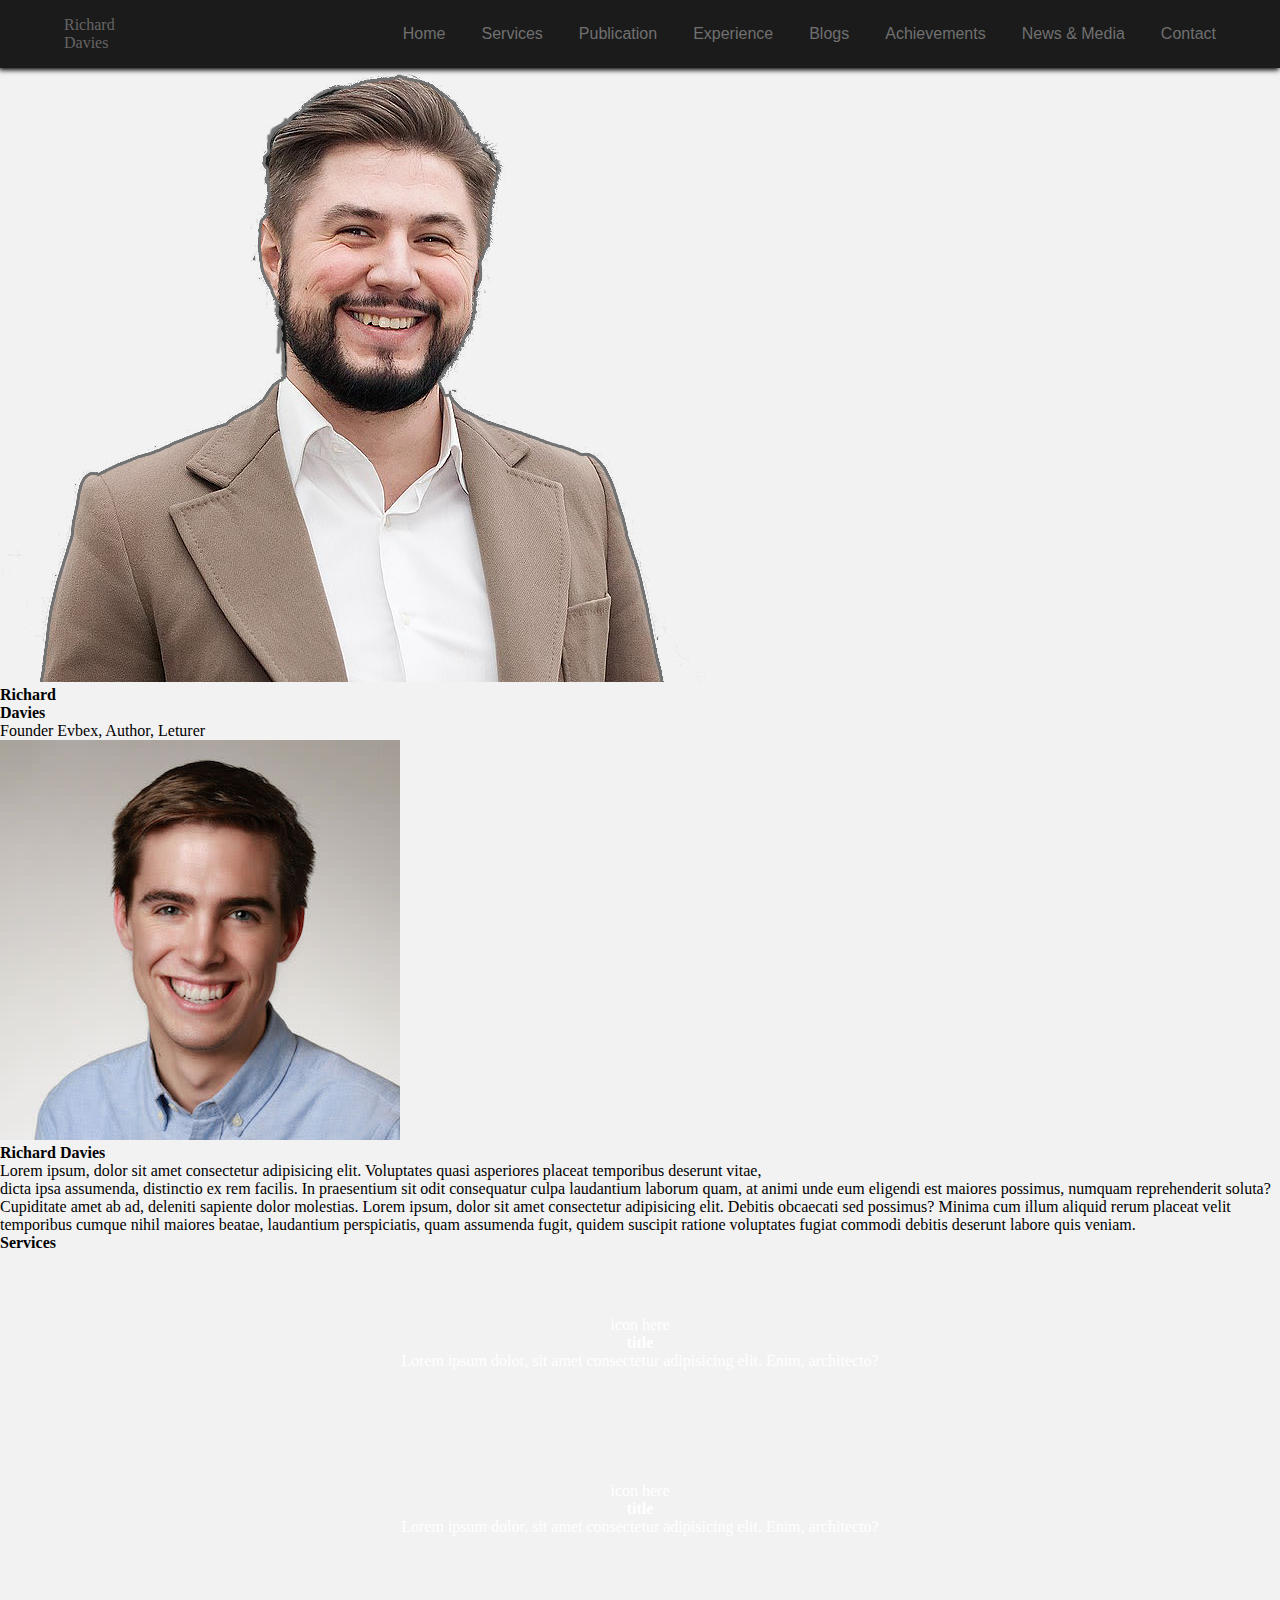
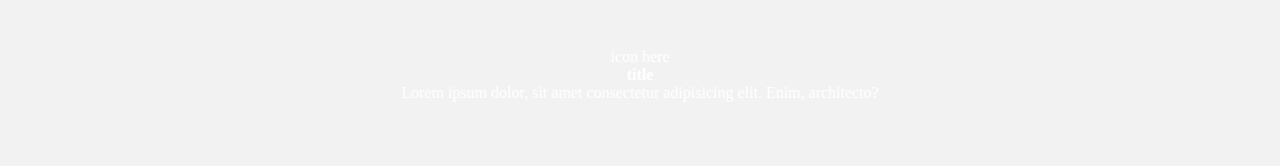
<file: Index.html>
<!DOCTYPE html>
<html lang="en">
  <head>
    <meta charset="UTF-8" />
    <meta http-equiv="X-UA-Compatible" content="IE=edge" />
    <meta name="viewport" content="width=device-width, initial-scale=1.0" />
    <title>Portfolio</title>
    <link rel="stylesheet" href="style.css" />
  </head>
  <body>
    <header class="header">
      <nav class="navbar">
        <div class="nav__logo">
          <p class="logo__text">Richard</p>
          <p class="logo__text">Davies</p>
        </div>
        <div class="nav__links">
          <a href="#" class="nav__link">Home</a>
          <a href="#" class="nav__link">Services</a>
          <a href="#" class="nav__link">Publication</a>
          <a href="#" class="nav__link">Experience</a>
          <a href="#" class="nav__link">Blogs</a>
          <a href="#" class="nav__link">Achievements</a>
          <a href="#" class="nav__link">News & Media</a>
          <a href="#" class="nav__link">Contact</a>
        </div>
      </nav>
    </header>
    <main class="container__main">
      <section id="hero">
        <div class="hero__content1-wrap">
          <div class="hero__content1">
            <div class="hero__ct1-img">
              <img src="./images/pngimg.png" alt="img" />
            </div>
            <div class="hero__ct1-text">
              <h3 class="hc-text">Richard</h3>
              <h3 class="hc-text">Davies</h3>
              <p class="hc-text-p">Founder Evbex, Author, Leturer</p>
            </div>
          </div>
        </div>
        <div class="hero__content2-wrap">
          <div class="hero__content2">
            <div class="hr__ct2-img">
              <img src="./images/img2.jpg" alt="img" />
            </div>
            <div class="hr__ct2-text">
              <h3 class="hc2-text">Richard Davies</h3>
              <p class="hc2-text-p">
                Lorem ipsum, dolor sit amet consectetur adipisicing elit.
                Voluptates quasi asperiores placeat temporibus deserunt vitae,
              </p>
              <p class="hc2-text-p">
                dicta ipsa assumenda, distinctio ex rem facilis. In praesentium
                sit odit consequatur culpa laudantium laborum quam, at animi
                unde eum eligendi est maiores possimus, numquam reprehenderit
                soluta? Cupiditate amet ab ad, deleniti sapiente dolor
                molestias. Lorem ipsum, dolor sit amet consectetur adipisicing
                elit. Debitis obcaecati sed possimus? Minima cum illum aliquid
                rerum placeat velit temporibus cumque nihil maiores beatae,
                laudantium perspiciatis, quam assumenda fugit, quidem suscipit
                ratione voluptates fugiat commodi debitis deserunt labore quis
                veniam.
              </p>
            </div>
          </div>
        </div>
      </section>
      <section id="services" class="services">
        <div class="services-wrap">
          <div class="services__title">
            <h1>Services</h1>
          </div>
          <div class="services__carousel-wrap">
            <div class="services__carousel">
              <div class="sc-card">
                <div class="sc-card-icon">icon here</div>
                <div class="sc-card-text">
                  <h1>title</h1>
                  <p>
                    Lorem ipsum dolor, sit amet consectetur adipisicing elit.
                    Enim, architecto?
                  </p>
                </div>
              </div>
              <div class="sc-card">
                <div class="sc-card-icon">icon here</div>
                <div class="sc-card-text">
                  <h1>title</h1>
                  <p>
                    Lorem ipsum dolor, sit amet consectetur adipisicing elit.
                    Enim, architecto?
                  </p>
                </div>
              </div>
              <div class="sc-card">
                <div class="sc-card-icon">icon here</div>
                <div class="sc-card-text">
                  <h1>title</h1>
                  <p>
                    Lorem ipsum dolor, sit amet consectetur adipisicing elit.
                    Enim, architecto?
                  </p>
                </div>
              </div>
            </div>
          </div>
        </div>
      </section>
    </main>
  </body>
</html>
</file>
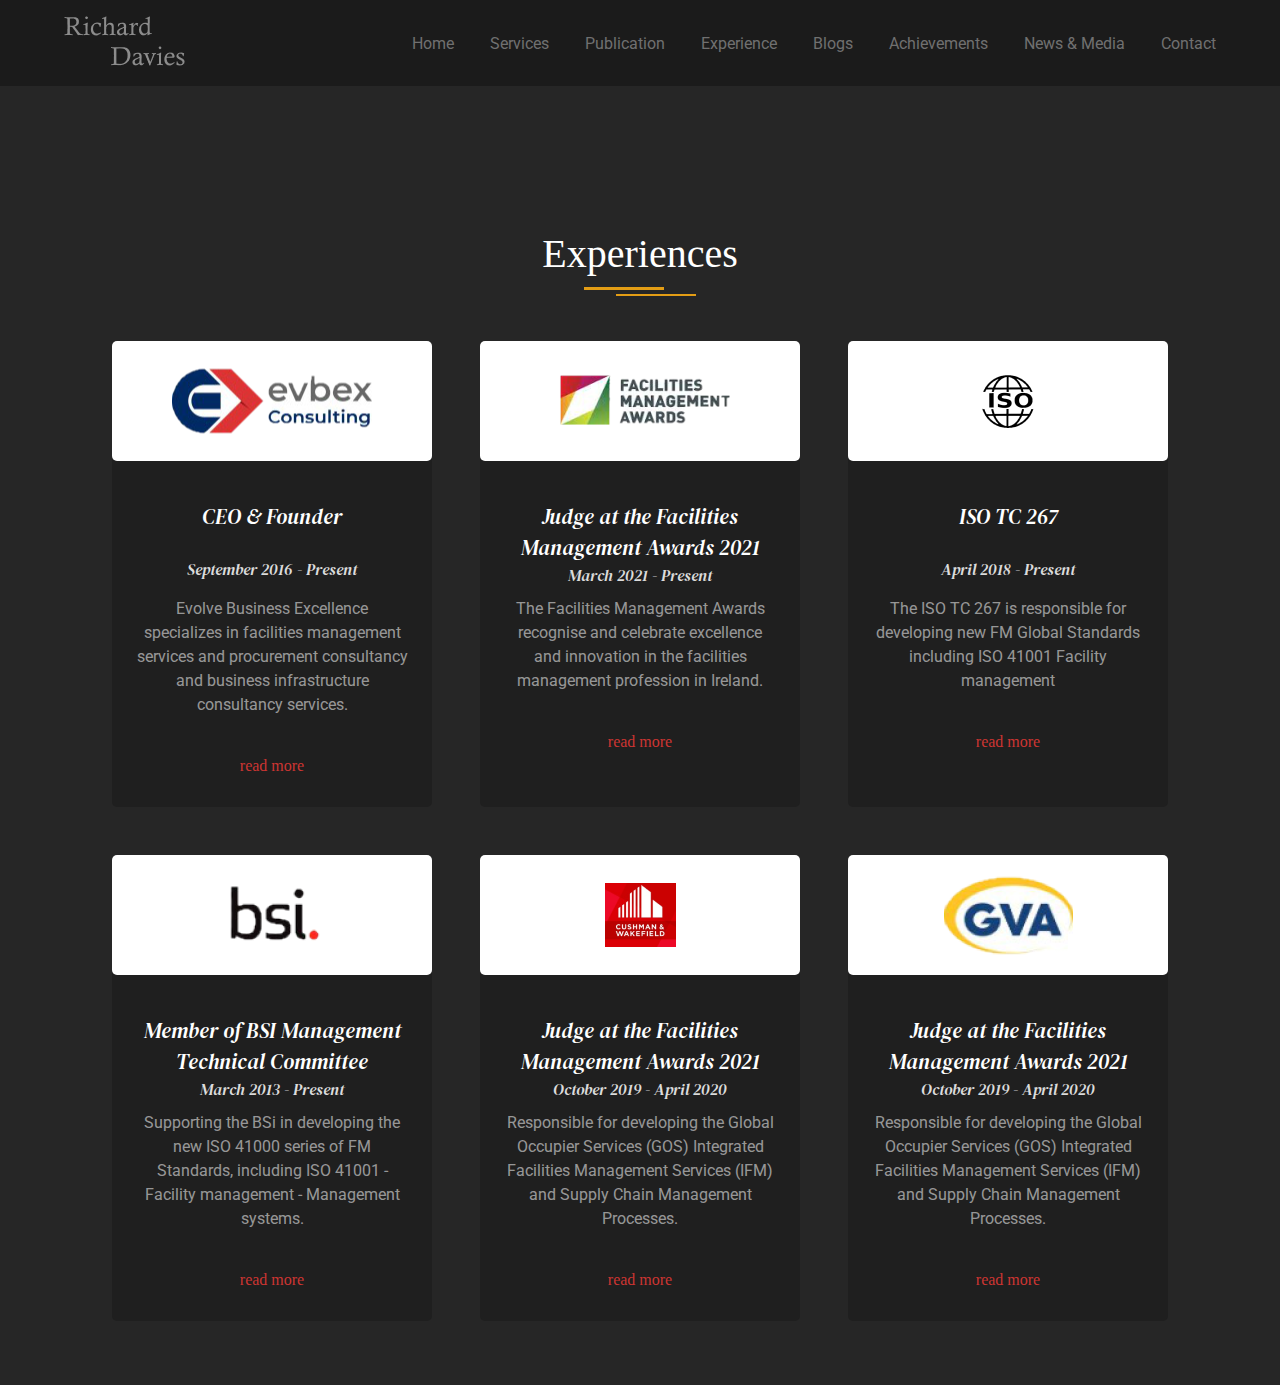
<file: pages/experience.html>
<!DOCTYPE html>
<html lang="en">
  <head>
    <meta charset="UTF-8" />
    <meta http-equiv="X-UA-Compatible" content="IE=edge" />
    <meta name="viewport" content="width=device-width, initial-scale=1.0" />
    <title>Portfolio</title>
    <link
      href="https://fonts.googleapis.com/icon?family=Material+Icons"
      rel="stylesheet"
    />

    <link rel="preconnect" href="https://fonts.googleapis.com" />
    <link rel="preconnect" href="https://fonts.gstatic.com" crossorigin />
    <link
      href="https://fonts.googleapis.com/css2?family=DM+Serif+Display:ital@0;1&family=Merriweather:ital,wght@0,300;0,400;1,400&family=Playfair+Display&family=Roboto:wght@300;400;500&family=Work+Sans&display=swap"
      rel="stylesheet"
    />
    <link rel="stylesheet" href="experience.css" />
  </head>
  <body>
    <header id="header" class="header">
      <nav class="navbar">
        <div class="nav__logo">
          <a href="/">
            <img
              src="../images/richarddavies.png"
              alt="richarddavies"
              class="logo-img"
          /></a>
        </div>
        <div class="nav__links">
          <a href="/" class="nav__link">Home</a>
          <a href="../index.html#services" class="nav__link">Services</a>
          <a href="../pages/publications.html" class="nav__link">Publication</a>
          <a href="../index.html#experience" class="nav__link">Experience</a>
          <a href="../index.html#blogs" class="nav__link">Blogs</a>
          <a href="../index.html#achievements" class="nav__link"
            >Achievements</a
          >
          <a href="../index.html#news" class="nav__link">News & Media</a>
          <a href="../index.html#contact" class="nav__link">Contact</a>
        </div>
        <div class="burger-wrap">
          <div class="line"></div>
          <div class="line"></div>
          <div class="line"></div>
        </div>
      </nav>
    </header>
    <main class="main">
      <div class="experience-content">
        <div class="experience-title-wrap section-title">
          <h3>Experiences</h3>
        </div>
        <div class="ec-card-wrap">
          <div class="exp-card">
            <div class="ec-img-wrap">
              <img
                src="../images/evbex-logo.png"
                alt="evbex-logo"
                class="ec-img"
              />
            </div>
            <div class="ec-text-wrap">
              <div class="ec-date-title">
                <h3 class="ec-title">CEO & Founder</h3>
                <p class="ec-date">September 2016 - Present</p>
              </div>
              <p class="ec-text">
                Evolve Business Excellence specializes in facilities management
                services and procurement consultancy and business infrastructure
                consultancy services.
              </p>
            </div>
            <a href="#" class="ec-readmore">read more</a>
          </div>
          <div class="exp-card">
            <div class="ec-img-wrap">
              <img
                src="../images/facilities-logo.png"
                alt="evbex-logo"
                class="ec-img"
              />
            </div>
            <div class="ec-text-wrap">
              <div class="ec-date-title">
                <h3 class="ec-title">
                  Judge at the Facilities Management Awards 2021
                </h3>
                <p class="ec-date">March 2021 - Present</p>
              </div>
              <p class="ec-text">
                The Facilities Management Awards recognise and celebrate
                excellence and innovation in the facilities management
                profession in Ireland.
              </p>
            </div>
            <a href="#" class="ec-readmore">read more</a>
          </div>
          <div class="exp-card">
            <div class="ec-img-wrap">
              <img
                src="../images/iso-logo.png"
                alt="evbex-logo"
                class="ec-img"
              />
            </div>
            <div class="ec-text-wrap">
              <div class="ec-date-title">
                <h3 class="ec-title">ISO TC 267</h3>
                <p class="ec-date">April 2018 - Present</p>
              </div>
              <p class="ec-text">
                The ISO TC 267 is responsible for developing new FM Global
                Standards including ISO 41001 Facility management
              </p>
            </div>
            <a href="#" class="ec-readmore">read more</a>
          </div>
          <div class="exp-card">
            <div class="ec-img-wrap">
              <img
                src="../images/abc-logo2.png"
                alt="evbex-logo"
                class="ec-img"
              />
            </div>
            <div class="ec-text-wrap">
              <div class="ec-date-title">
                <h3 class="ec-title">
                  Member of BSI Management Technical Committee
                </h3>
                <p class="ec-date">March 2013 - Present</p>
              </div>
              <p class="ec-text">
                Supporting the BSi in developing the new ISO 41000 series of FM
                Standards, including ISO 41001 - Facility management -
                Management systems.
              </p>
            </div>
            <a href="#" class="ec-readmore">read more</a>
          </div>
          <div class="exp-card">
            <div class="ec-img-wrap">
              <img
                src="../images/cushman-logo.png"
                alt="evbex-logo"
                class="ec-img"
              />
            </div>
            <div class="ec-text-wrap">
              <div class="ec-date-title">
                <h3 class="ec-title">
                  Judge at the Facilities Management Awards 2021
                </h3>
                <p class="ec-date">October 2019 - April 2020</p>
              </div>
              <p class="ec-text">
                Responsible for developing the Global Occupier Services (GOS)
                Integrated Facilities Management Services (IFM) and Supply Chain
                Management Processes.
              </p>
            </div>
            <a href="#" class="ec-readmore">read more</a>
          </div>
          <div class="exp-card">
            <div class="ec-img-wrap">
              <img
                src="../images/gva-logo.png"
                alt="evbex-logo"
                class="ec-img"
              />
            </div>
            <div class="ec-text-wrap">
              <div class="ec-date-title">
                <h3 class="ec-title">
                  Judge at the Facilities Management Awards 2021
                </h3>
                <p class="ec-date">October 2019 - April 2020</p>
              </div>
              <p class="ec-text">
                Responsible for developing the Global Occupier Services (GOS)
                Integrated Facilities Management Services (IFM) and Supply Chain
                Management Processes.
              </p>
            </div>
            <a href="#" class="ec-readmore">read more</a>
          </div>
        </div>
      </div>
    </main>

    <footer class="footer">
      <div class="footer-content">
        <div>
          <div class="footer-social">
            <img src="../images/linkedin-logo.png" alt="logo" class="fc-icon" />
            <img
              src="../images/instagram-logo.png"
              alt="logo"
              class="fc-icon"
            />
            <img src="../images/twitter-logo.png" alt="logo" class="fc-icon" />
            <img src="../images/youtube-logo.png" alt="logo" class="fc-icon" />
          </div>
          <p class="fc-text">© Copyrights Folio. All rights reserved.</p>
        </div>
        <a href="#header"
          ><span class="material-icons-outlined"> arrow_upward </span></a
        >
      </div>
    </footer>
    <script
      src="https://code.jquery.com/jquery-3.6.0.min.js"
      integrity="sha256-/xUj+3OJU5yExlq6GSYGSHk7tPXikynS7ogEvDej/m4="
      crossorigin="anonymous"
    ></script>
    <script>
      $(document).ready(function () {
        $(".burger-wrap").click(function (e) {
          $(this).toggleClass("active");
          $(".nav__links").toggleClass("active");

          e.preventDefault();
        });
      });
    </script>
  </body>
</html>
</file>
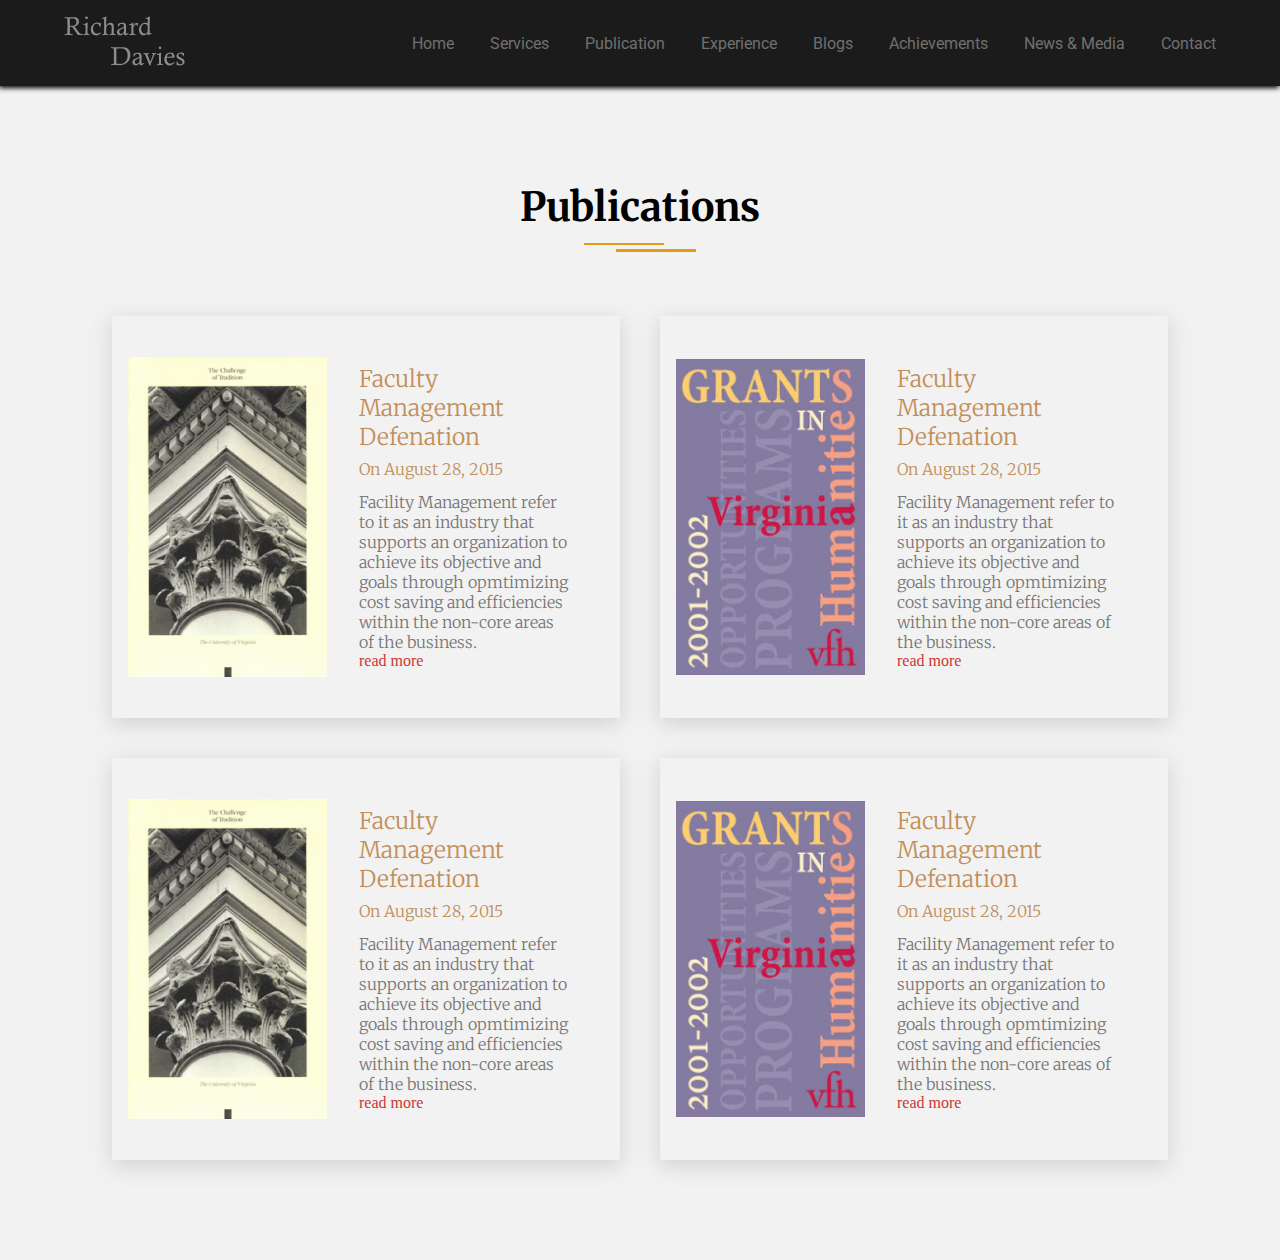
<file: pages/publications.html>
<!DOCTYPE html>
<html lang="en">
  <head>
    <meta charset="UTF-8" />
    <meta http-equiv="X-UA-Compatible" content="IE=edge" />
    <meta name="viewport" content="width=device-width, initial-scale=1.0" />
    <title>Portfolio</title>
    <link
      href="https://fonts.googleapis.com/icon?family=Material+Icons"
      rel="stylesheet"
    />
    <link rel="preconnect" href="https://fonts.googleapis.com" />
    <link rel="preconnect" href="https://fonts.gstatic.com" crossorigin />
    <link
      href="https://fonts.googleapis.com/css2?family=Merriweather:ital,wght@0,300;0,400;1,400&family=Playfair+Display&family=Roboto:wght@300;400;500&family=Work+Sans&display=swap"
      rel="stylesheet"
    />
    <link rel="stylesheet" href="publication.css" />
  </head>
  <body>
    <header id="header" class="header">
      <nav class="navbar">
        <div class="nav__logo">
          <a href="/">
            <img
              src="../images/richarddavies.png"
              alt="richarddavies"
              class="logo-img"
          /></a>
        </div>
        <div class="nav__links">
          <a href="/" class="nav__link">Home</a>
          <a href="../index.html#services" class="nav__link">Services</a>
          <a href="../pages/publications.html" class="nav__link">Publication</a>
          <a href="../index.html#experience" class="nav__link">Experience</a>
          <a href="../index.html#blogs" class="nav__link">Blogs</a>
          <a href="../index.html#achievements" class="nav__link"
            >Achievements</a
          >
          <a href="../index.html#news" class="nav__link">News & Media</a>
          <a href="../index.html#contact" class="nav__link">Contact</a>
        </div>
        <div class="burger-wrap">
          <div class="line"></div>
          <div class="line"></div>
          <div class="line"></div>
        </div>
      </nav>
    </header>
    <main class="main">
      <div class="Publications-content">
        <div class="pb-title section-title">
          <h3>Publications</h3>
        </div>
        <div class="pb-cards-wrap">
          <div class="pb-card">
            <img class="papers-card-img" src="../images/pbimg1.png" alt="IMg" />
            <div class="papers-card-text">
              <h3 class="pc-title">Faculty Management Defenation</h3>
              <p class="pc-date">On August 28, 2015</p>
              <p class="pc-text">
                Facility Management refer to it as an industry that supports an
                organization to achieve its objective and goals through
                opmtimizing cost saving and efficiencies within the non-core
                areas of the business.
              </p>
              <a class="pc-link" href="#">read more</a>
            </div>
          </div>
          <div class="pb-card">
            <img class="papers-card-img" src="../images/pbimg2.png" alt="IMg" />
            <div class="papers-card-text">
              <h3 class="pc-title">Faculty Management Defenation</h3>
              <p class="pc-date">On August 28, 2015</p>
              <p class="pc-text">
                Facility Management refer to it as an industry that supports an
                organization to achieve its objective and goals through
                opmtimizing cost saving and efficiencies within the non-core
                areas of the business.
              </p>
              <a class="pc-link" href="#">read more</a>
            </div>
          </div>
          <div class="pb-card">
            <img class="papers-card-img" src="../images/pbimg1.png" alt="IMg" />
            <div class="papers-card-text">
              <h3 class="pc-title">Faculty Management Defenation</h3>
              <p class="pc-date">On August 28, 2015</p>
              <p class="pc-text">
                Facility Management refer to it as an industry that supports an
                organization to achieve its objective and goals through
                opmtimizing cost saving and efficiencies within the non-core
                areas of the business.
              </p>
              <a class="pc-link" href="#">read more</a>
            </div>
          </div>
          <div class="pb-card">
            <img class="papers-card-img" src="../images/pbimg2.png" alt="IMg" />
            <div class="papers-card-text">
              <h3 class="pc-title">Faculty Management Defenation</h3>
              <p class="pc-date">On August 28, 2015</p>
              <p class="pc-text">
                Facility Management refer to it as an industry that supports an
                organization to achieve its objective and goals through
                opmtimizing cost saving and efficiencies within the non-core
                areas of the business.
              </p>
              <a class="pc-link" href="#">read more</a>
            </div>
          </div>
        </div>
      </div>
    </main>

    <footer class="footer">
      <div class="footer-content">
        <div>
          <div class="footer-social">
            <img src="../images/linkedin-logo.png" alt="logo" class="fc-icon" />
            <img
              src="../images/instagram-logo.png"
              alt="logo"
              class="fc-icon"
            />
            <img src="../images/twitter-logo.png" alt="logo" class="fc-icon" />
            <img src="../images/youtube-logo.png" alt="logo" class="fc-icon" />
          </div>
          <p class="fc-text">© Copyrights Folio. All rights reserved.</p>
        </div>
        <a href="#header"
          ><span class="material-icons-outlined"> arrow_upward </span></a
        >
      </div>
    </footer>
    <script
      src="https://code.jquery.com/jquery-3.6.0.min.js"
      integrity="sha256-/xUj+3OJU5yExlq6GSYGSHk7tPXikynS7ogEvDej/m4="
      crossorigin="anonymous"
    ></script>
    <script>
      $(document).ready(function () {
        $(".burger-wrap").click(function (e) {
          $(this).toggleClass("active");
          $(".nav__links").toggleClass("active");

          e.preventDefault();
        });
      });
    </script>
  </body>
</html>
</file>
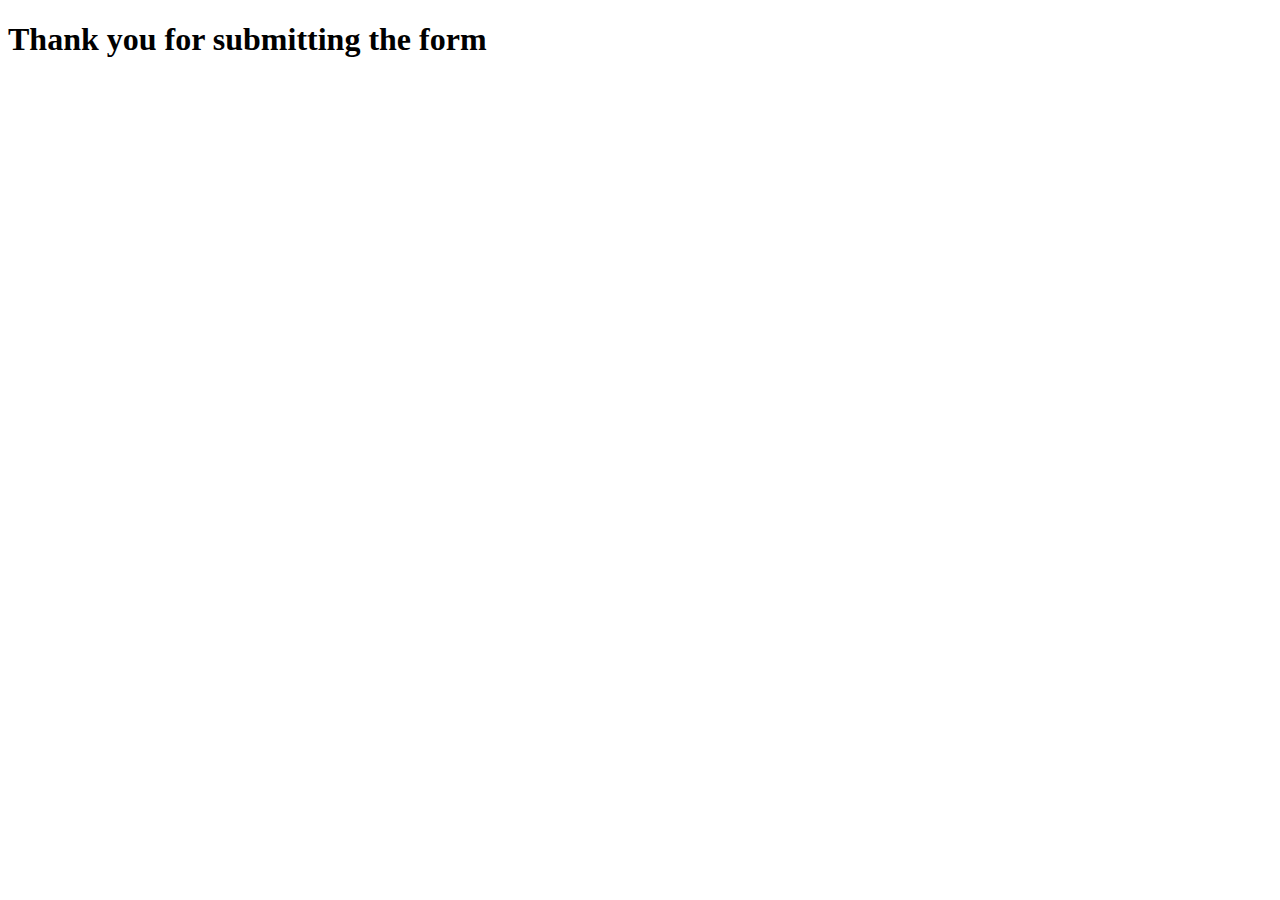
<file: pages/thnks.html>
<!DOCTYPE html>
<html lang="en">
  <head>
    <meta charset="UTF-8" />
    <meta http-equiv="X-UA-Compatible" content="IE=edge" />
    <meta name="viewport" content="width=device-width, initial-scale=1.0" />
    <title>Thanks</title>
  </head>
  <body>
    <h1>Thank you for submitting the form</h1>
  </body>
</html>
</file>
<file: style.css>
/* ------Global Styles */
* {
  margin: 0;
  padding: 0;
  font-size: 16px;

  /* box-sizing: border-box; */
}
body {
  background-color: #f3f2f2;
}
html {
  scroll-behavior: smooth;
}

/* ------styles for header */

.header {
  width: 100%;
  display: flex;
  justify-content: center;
  box-shadow: -1px 2px 5px rgb(0, 0, 0);
  background-color: rgb(27, 27, 27);
}
.navbar {
  max-width: 90em;
  padding-top: 1em;
  padding-bottom: 1em;
  width: 90%;
  display: flex;
  justify-content: space-between;
  align-items: center;
  color: rgb(102, 100, 100);
}
.nav__logo {
  cursor: pointer;
}
.nav__link {
  text-decoration: none;
  color: rgb(112, 112, 112);
  font-family: "Roboto", sans-serif;
}
.burger-wrap {
  display: none;
}
.nav__link:not(:last-child) {
  margin-right: 2em;
}
.nav__link:hover {
  color: rgb(223, 224, 224);
}
@media (max-width: 65em) {
  .nav__link:not(:last-child) {
    margin-right: 0;
  }
  .nav__link {
    margin: 0;
  }
  .nav__links.active {
    width: 100%;
    z-index: 4;
    top: 8.5%;
    padding-top: 1em;
    display: flex;
    flex-direction: column;
    align-items: center;
    right: 0;
    position: absolute;
    padding-bottom: 2em;
    gap: 1em;
    margin: 0;
    background-color: #1b1b1b;
  }
  .nav__links {
    display: none;
  }

  .burger-wrap {
    display: grid;
    place-items: center;
    place-items: center;
    padding: 5px;
    cursor: pointer;
    /* background-color: #e39d15; */
  }
  .line {
    display: block;
    height: 3px;
    width: 30px;
    background-color: #b8b8b8;
  }
  .line:not(:first-child) {
    margin-top: 5px;
  }
}

/* -----Hero Section------ */

.hero-wrap {
  background: rgba(0, 0, 0, 0.85);
  width: 100%;
  width: 100%;
}
.hero {
  min-height: 50em;
  width: 100%;
  height: 100%;
  display: flex;
  justify-content: center;
  background: rgba(23, 23, 23, 0.1);
}
.hero-content {
  margin-top: 6em;
  max-width: 90em;

  width: 90%;
  display: flex;
  flex-direction: column;
  align-items: center;
  justify-content: center;
  color: #ffffff;
  padding-bottom: 4em;
}

.hero-img {
  width: 100%;
  opacity: 0.6;
  max-width: 28.6875em;
}
.hero-text-wrap {
  width: fit-content;
  margin-top: 2em;
  /* background-color: rgba(240, 248, 255, 0.226); */
}
.hr-text-h1 {
  font-size: 3em;
  font-weight: normal;
}
.hr-text-h1:nth-child(2) {
  margin-left: 1.5em;
}
.hr-text-p {
  font-size: 1.1em;
  margin-left: 4.2em;
  color: #e39d15;
}
@media screen and (min-width: 1024px) {
  .hero-content {
    flex-direction: row-reverse;
    justify-content: space-around;
    min-height: 53em;
  }
  .hero-img-wrap {
    width: 100;
  }
  .hero-img {
    width: 100%;
    max-width: 35em;
  }

  .hr-text-h1 {
    font-size: 4.625em;
  }
  .hr-text-p {
    margin-left: 6.5em;
  }
}

/* ------ About Section ------ */

.about-wrap {
  width: 100%;
  height: 100%;
}
.about {
  width: 100%;
  height: 100%;
  display: flex;
  justify-content: center;
}
.about-content {
  width: 90%;
  max-width: 80em;
  display: flex;
  flex-direction: column;
  align-items: center;
  margin-top: 8em;
}
.about-img-wrap {
  position: relative;
  width: 100%;
  display: flex;
  flex-direction: column;
  align-items: center;
}
.about-img {
  width: 75%;
  max-width: 22.1875em;
  min-width: 20em;
}
.about-img-wrap::after {
  content: "";
  position: absolute;
  top: 12%;
  max-width: 22.1875em;
  margin-right: 5em;
  display: block;
  width: 70%;
  z-index: -1;
  height: 90%;
  border: 1.5em solid #e39d15;
}
.about-text {
  width: 100%;
  margin-top: 6em;
  max-width: 40.9375em;
  display: flex;
  flex-direction: column;
  align-items: center;
}
.ab-title {
  font-size: 2.5em;
  font-weight: bold;
}
.ab-text {
  margin-top: 1em;
  font-size: 1.1875em;
  line-height: 30px;

  font-family: "Roboto", sans-serif;
}
@media screen and (min-width: 1000px) {
  .about-content {
    flex-direction: row;
    align-items: flex-start;
  }
  .about-text {
    margin-top: 0;
    max-width: 40.9375em;
  }

  .ab-text {
    margin-top: 1em;
    font-size: 1.2em;
    line-height: 1.5;
  }
}

/* ------Services Section ------ */

.services-wrap {
  width: 100%;
  height: 100%;
  color: black;
}
.services {
  width: 100%;
  height: 100%;
  display: flex;
  justify-content: center;
}
.services-content {
  max-width: 90em;
  width: 90%;
  display: flex;
  flex-direction: column;
  align-items: center;
  margin-top: 10em;
}
.services-title-wrap {
}
.services-title {
  font-size: 2.5em;
  font-weight: bold;
  margin-top: 2em;
}
.services-carousel-wrap {
  width: 100%;
  max-width: 80em;
  margin-top: 5em;
  overflow: hidden;
}

.sc-card {
  color: white;
  padding: 3em;
  margin: 1em;
  display: flex;
  flex-direction: column;
  align-items: center;
  text-align: center;
}
.card-img-wrap {
  width: 100%;
  height: 5em;
  display: flex;
  justify-content: center;
}
.card-img {
  width: 4em;
}
.card-title {
  margin-top: 1.2em;
  font-size: 1.25em;
  height: 2.5em;
  font-family: "Roboto", sans-serif;
}
.card-text {
  height: 10em;
  /* max-width: 50ch; */
  font-size: 1.1em;
  line-height: 1.8;
  color: rgba(255, 255, 255, 0.75);

  font-family: "Roboto", sans-serif;
}
@media screen and (min-width: 699px) {
  .card-text {
    height: 10em;
    font-size: 1em;
    line-height: 1.8;
  }
}
@media (max-width: 1000px) {
  .services-content {
    margin-top: 0;
  }
}
/* -----Services Carousel-controls----- */
.sc-card.slick-slide {
  background-color: rgba(0, 0, 0, 0.842);
}
.slick-dots {
  display: flex;
  justify-content: center;
  list-style-type: none;
}
.slick-dots li button {
  display: none;
}
.slick-dots li {
  width: 6px;
  height: 6px;
  border-radius: 50%;
  border: 1px solid black;
}
.slick-dots li:hover {
  background-color: black;
  cursor: pointer;
}
.slick-dots li:not(:first-child) {
  margin-left: 1em;
}

li.slick-active {
  width: 6px;
  height: 6px;
  border-radius: 50%;
  background-color: black;
}

/* ----- Papers & Publications Section ------ */

.papers-wrap {
  width: 100%;
}
.papers {
  width: 100%;
  display: flex;
  justify-content: center;
}
.papers-content {
  max-width: 90em;
  width: 90%;
  display: flex;
  flex-direction: column;
  align-items: center;
  padding-bottom: 5em;
}
.papers-title-wrap {
}
.papers-title {
  font-size: 2.5em;
  text-align: center;
  font-weight: bold;
  margin-top: 2em;
}

.papers-card-wrap {
  margin-top: 7em;
  width: 80%;
  max-width: 26.375;
  display: flex;
  flex-direction: column;
  align-items: center;
  justify-content: center;
  position: relative;
}
.pc-wrap2 {
  width: 100%;
  display: flex;
  justify-content: center;
}
.pc-wrap3 {
  display: flex;
  justify-content: center;
}
.papers-card {
  width: 100%;
  max-width: 20em;
  display: flex;
  flex-direction: column;
  align-items: center;
}
.papers-card-img {
  width: 100%;
  max-width: 16.625;
}
.papers-card-text {
  margin-top: 1em;
}
.pc-title {
  color: rgba(227, 157, 21, 1);
  font-weight: 300;
  font-size: 1.143em;
  text-align: center;
}
.pc-date {
  color: rgba(227, 157, 21, 1);

  font-weight: 300;
  margin-top: 0.3em;
}
.pc-text {
  margin-top: 0.5em;
  font-size: 1em;
  line-height: 21px;
}
.pc-prev {
  background-color: transparent;
  color: #e39d15;
  padding: 0.2em 0.6em 0.2em 0.6em;
  font-size: 1.5em;
  /* position: absolute; */
  bottom: -15%;
  /* left: 45%; */
  display: block;
  border: 1px solid #e39d15;
  cursor: pointer;
}
.pc-next {
  cursor: pointer;
  padding: 0.2em 0.6em 0.2em 0.6em;
  font-size: 1.5em;
  display: flex;
  justify-content: center;
  background-color: transparent;
  color: #e39d15;
  /* position: absolute; */
  bottom: -15%;
  /* right: 45%; */
  border: 1px solid #e39d15;
}
.pc-nav {
  width: 10em;
  display: flex;
  margin-top: 3em;
  justify-content: space-around;
}
@media screen and (min-width: 700px) {
  .pc-wrap3 {
    display: flex;
    align-items: center;
    justify-content: center;
  }
  .papers-card {
    flex-direction: row;
    max-width: 34.375em;
  }
  .papers-card-img {
    width: 100%;
    max-width: 16.625;
  }
  .papers-card-wrap {
    max-width: 90em;
  }
  .pc-title {
    text-align: left;
  }
  .papers-card-text {
    width: 60%;
    padding: 2em;
    text-align: left;
    line-height: 1.2;
    color: rgba(119, 119, 119, 1);
  }
  .pc-text {
    max-width: 16.625em;
  }
}

/* ------ Experience Section ------ */

.experience-wrap {
  width: 100%;
  min-height: 40em;
  background-color: rgba(0, 0, 0, 0.85);
  display: flex;
  flex-direction: column;
  align-items: center;
  color: #ffffff;
  padding-bottom: 4em;
}
.experience {
  width: 90%;
  max-width: 90em;
}
.experience-content {
  display: flex;
  flex-direction: column;
  align-items: center;
}
.experience-title-wrap {
  position: relative;
  display: flex;
  flex-direction: column;
  align-items: center;
}
.experience-title-wrap::before {
  content: "";
  display: block;
  position: absolute;
  bottom: -10%;
  margin-right: 2em;
  width: 5em;
  height: 0.15em;
  background-color: #e39d15;
}
.experience-title-wrap::after {
  content: "";
  display: block;
  position: absolute;
  margin-right: -2em;

  bottom: -15%;
  width: 5em;
  height: 0.15em;
  background-color: #e39d15;
}
.experience-title {
  font-size: 3em;
  color: #ffffff;
  font-weight: normal;
  margin-top: 1.5em;
}
.ec-img-wrap {
  background-color: white;
  width: 20em;
  height: 6em;
  display: grid;
  place-items: center;
  border-radius: 0.5em;
}
.experience-cards {
  margin-top: 10em;
  display: flex;
  flex-wrap: wrap;
  justify-content: center;
}
.exp-card {
  width: 20em;
  background-color: #1f1f1f;
  border-radius: 0.5em;
  display: flex;
  flex-direction: column;
  align-items: center;
  padding-bottom: 2em;
  margin: 1em;
  text-align: center;
}
.ec-text-wrap {
  margin-top: 1em;
  color: rgba(255, 255, 255, 0.85);
}
.ec-title {
  font-weight: normal;
  font-style: italic;
  font-size: 1.3em;
}
.ec-text {
  margin-top: 1em;
  font-size: 1.1em;
}

/* ------ Blogs Section ------   */
.blogs-wrap {
  width: 100%;
  min-height: 55em;
  display: flex;
  flex-direction: column;
  align-items: center;
}
.blogs {
  width: 90%;
  max-width: 90em;
}
.blog-content {
  display: flex;
  flex-direction: column;
  align-items: center;
}
.bg-content-title {
  margin-top: 2.5em;
  font-size: 3em;
  font-weight: bold;
}
.section-title {
  position: relative;
  display: flex;
  flex-direction: column;
  align-items: center;
}
.section-title::before {
  content: "";
  display: block;
  position: absolute;
  bottom: -10%;
  margin-right: 2em;
  width: 5em;
  height: 0.15em;
  background-color: #e39d15;
}
.section-title::after {
  content: "";
  display: block;
  position: absolute;
  margin-right: -2em;

  bottom: -15%;
  width: 5em;
  height: 0.15em;
  background-color: #e39d15;
}
.blg-grid {
  margin-top: 6em;
  width: 100%;
  max-width: 80em;
}

.blg-item {
  width: 100%;
  max-width: 22em;
  min-height: 30em;
  background-color: white;
  margin-bottom: 30px;
}
.blg-img {
  width: 100%;
}
.blg-text-wrap {
  padding: 2em 1.7em 2.5em;
}
.blg-title {
  font-size: 1.3em;
  font-family: "Playfair Display", serif;
  color: rgba(23, 23, 23, 1);
  font-weight: normal;
}
.blg-date {
  margin-top: 1em;
  font-family: "Work Sans", sans-serif;
}
.blg-p {
  font-size: 1.05em;
  margin-top: 1em;
  line-height: 1.5;
  font-family: "Work Sans", sans-serif;
  color: rgba(95, 95, 95, 1);
}

.blg-view-more {
  margin-top: 2em;
  text-decoration: none;
  color: #e39d15;
  border: 1px solid #e39d15;
  padding: 0.5em 1em;
  border-radius: 5px;
  font-family: "Merriweather", serif;
  font-style: italic;
}

/* ------ Testimonial Section----- */

.testimonial-wrap {
  width: 100%;
  margin-top: 4em;
  display: flex;
  justify-content: center;
}
.testimonial {
  width: 100%;
  max-width: 120em;
  height: 100%;
  background-color: black;
  display: flex;
  justify-content: center;
  color: white;
}
.testimonial-content {
  width: 100%;
  padding-top: 3em;
  padding-bottom: 4em;
  /* height: 30em; */

  max-width: 120em;
  background-image: url("./images/tml-slider-img.png");
  background-size: cover;
  display: flex;
  flex-direction: column;
  align-items: center;
  position: relative;
}
.testimonial-content::after {
  content: "";
  display: block;
  position: absolute;
  width: 100%;
  height: 100%;
  background-color: rgba(0, 0, 0, 0.85);
  z-index: 1;
  top: 0;
}
.tsml-title {
  font-size: 3em;
  font-weight: normal;
  z-index: 2;
  text-align: center;
  margin-top: 1em;
}
.testimonial-slider {
  width: 70%;
  margin-top: 3.5em;
  max-width: 66em;
  text-align: center;
  z-index: 2;
}
.tsml-sli-text {
  font-size: 1.1em;
  line-height: 1.7;
}

.tsml-sli-name {
  font-weight: normal;
  color: #e39d15;
  font-size: 2em;
  margin-top: 2.5em;
}
.tsml-next {
  cursor: pointer;
  z-index: 2;
  position: absolute;
  left: 5%;
  top: 50%;
  color: #e39d15;
  border: none;
  background-color: transparent;
  font-size: 1.5em;
}
.tsml-prev {
  cursor: pointer;
  z-index: 2;
  position: absolute;
  right: 5%;
  top: 50%;
  border: none;
  background-color: transparent;
  color: #e39d15;
  font-size: 1.5em;
}

/* ------ Styles for Achievement Section ------ */
.achievements-wrap {
  width: 100%;
  display: flex;
  justify-content: center;
}
.achievements {
  max-width: 120em;
  width: 100%;
}
.achievements {
  width: 100%;
  display: flex;
  flex-direction: column;
  align-items: center;
}
.ac-block {
  display: flex;
  background-color: black;
  color: #ffffff;
  padding: 0.7em;
  border-radius: 100px 0 0 100px;
  width: 70%;
  float: right;
  align-items: center;
}
.ac-block:nth-child(odd) {
  margin-top: 2em;
  float: right;
  text-align: center;
  margin-bottom: 2em;
}
.ac-block:nth-child(even) {
  float: left;
  margin-top: 2em;
  margin-bottom: 2em;
  flex-direction: row-reverse;
  border-radius: 0 100px 100px 0;
  text-align: center;
}
.ac-block-circle {
  background-color: #ffffff;
  border-radius: 50%;
  height: 8em;
  padding: 0.5em;
  display: grid;
  place-items: center;
}
.abc-logo {
  width: 125px;
  height: 100px;
}
.ac-block-text {
  padding: 1em 2em;
  max-width: 45em;
}
.abc-title {
  font-size: 1.5em;
  font-family: "DM Serif Display", serif;
  color: #fffffff3;
}
.abc-text {
  margin-top: 1em;
  line-height: 1.5;
  font-weight: 300;
  font-family: "Merriweather", serif;
  color: #ffffffa9;
}
@media (max-width: 960px) {
  .ac-block {
    width: 90%;
  }
}
.achievements-title {
  margin-top: 3em;
  font-size: 2.5em;
  text-align: center;
  font-weight: bold;
}
.achievements-content {
  margin-top: 6em;
  box-sizing: border-box;
}
@media (max-width: 600px) {
  .achievements-content {
    margin-top: 3em;
    width: 90%;
  }
  .ac-block:nth-child(odd) {
    border-radius: 0 0 0 0;
    width: 100%;
    padding: 2em 2em;
    display: flex;
    flex-direction: column;
    align-items: center;
    float: none;
    box-sizing: border-box;
  }
  .ac-block:nth-child(even) {
    border-radius: 0 0 0 0;
    padding: 2em 2em;
    flex-direction: column;
    align-items: center;
    width: 100%;
    float: none;
    box-sizing: border-box;
  }
}

.newsmedia-wrap {
  width: 100%;
  margin-top: 5em;
}
.newsmedia {
  width: 100%;
  background-color: black;
  color: white;
  display: flex;
  flex-direction: column;
  align-items: center;
  padding-top: 4em;
  padding-bottom: 4em;
}
.newsmedia-content {
  width: 90%;
  display: flex;
  flex-wrap: wrap;
  justify-content: center;
  margin-top: 6em;
}
.nwsmd-title-wrap {
  width: 100%;
  display: flex;
  flex-direction: column;
  align-items: center;
}
.nwsmd-title {
  font-size: 2.5em;
  font-weight: bold;
  font-family: "Merriweather" serif;
}
.nwsmd-text {
  text-align: center;
  margin-top: 1em;
  line-height: 1.5;
  font-family: "Roboto", sans-serif;
}
.news-card {
  width: 20em;
  display: flex;
  flex-direction: column;
  align-items: center;
  background-color: #1f1f1f;
  margin: 0 1em 2em 1em;
  padding-bottom: 1em;
}
.nc-img {
  width: 100%;
}
.nc-text-wrap {
  padding: 1.5em;
}
.nc-title {
  font-size: 2.5em;
  font-weight: normal;
  font-family: "Roboto", sans-serif;
}
.nc-date {
  margin-top: 1em;
  font-family: "Roboto", sans-serif;
}
.nc-text {
  margin-top: 1em;
  line-height: 1.5;
  font-family: "Roboto", sans-serif;
  color: rgb(129, 129, 129);
}
.nc-link {
  margin-top: 1;

  text-decoration: none;
  color: rgba(205, 53, 50, 1);
}

/* ------ Contact Form Section------ */

.contact-wrap {
  width: 100%;
  display: flex;
  justify-content: center;
}
.contact {
  width: 90%;
  max-width: 90em;
  display: flex;
  justify-content: center;
}
.contact-content {
  margin-top: 6em;
  display: flex;
  flex-direction: column;
  align-items: center;
}
.ctdtl-wrap {
  display: grid;
  gap: 1em;
}
.ctdtl-wrap h3 {
  font-size: 2.5em;
  font-weight: normal;
}
.ctdtl-wrap p {
  color: #292929;
}
.ctdtl-wrap a {
  text-decoration: none;
  color: #292929;
}
#contactform {
  margin-top: 3em;
  width: 100%;
}

.ctf-input {
  box-sizing: border-box;
  width: 100%;
  max-width: 100%;
  margin-bottom: 0.8em;
  padding: 1em;
}
.ctf-input::placeholder {
  color: rgb(20, 20, 20);
  font-family: "Segoe UI", Tahoma, Geneva, Verdana, sans-serif;
}
.ctf-submit {
  width: 100%;
  border: none;
  background-color: rgba(51, 51, 51, 1);
  padding: 0.5em 1em 0.5em 1em;
  font-family: sans-serif;
  font-style: italic;
  color: #e39d15;
}
@media (min-width: 780px) {
  .contact-content {
    flex-direction: row;
    justify-content: flex-end;
    align-items: flex-start;
  }
  #contactform {
    margin-top: 0;
  }
  .ctdtl-wrap {
    margin-top: 0;
    width: 100%;
    display: grid;
    gap: 1em;
  }
  .ctf-input {
    box-sizing: border-box;
    width: 100%;
    max-width: 100%;
    margin-bottom: 0.8em;
    padding: 1em;
  }
}
@media (min-width: 1080px) {
  .ctf-input.name {
    width: 49%;
  }
  .ctf-input.email {
    width: 49%;
    float: right;
  }
}

/* ------Footer Section------ */
.footer {
  width: 100%;
  display: flex;
  justify-content: center;
  margin-top: 8em;
  margin-bottom: 3em;
  position: relative;
}
.footer-content {
  max-width: 90em;
  display: flex;
  flex-direction: column;
  align-items: center;
}
.footer-social {
  min-width: 10em;
  display: flex;
  justify-content: space-around;
}
.fc-icon {
  width: 20px;
  height: 20px;
}
.fc-text {
  margin-top: 1.5em;
}
.uparrow {
  position: absolute;
  right: 10%;
  top: 0;
}
</file>
<file: pages/experience.css>
/* ------Global Styles */
* {
  margin: 0;
  padding: 0;
  font-size: 16px;

  /* box-sizing: border-box; */
}
body {
  background-color: #f3f2f2;
}
html {
  scroll-behavior: smooth;
}

/* ------styles for header */

.header {
  width: 100%;
  display: flex;
  justify-content: center;
  box-shadow: -1px 2px 5px rgb(0, 0, 0);
  background-color: rgb(27, 27, 27);
}
.navbar {
  max-width: 90em;
  padding-top: 1em;
  padding-bottom: 1em;
  width: 90%;
  display: flex;
  justify-content: space-between;
  align-items: center;
  color: rgb(102, 100, 100);
}
.nav__logo {
  cursor: pointer;
}
.nav__link {
  text-decoration: none;
  color: rgb(112, 112, 112);
  font-family: "Roboto", sans-serif;
}
.burger-wrap {
  display: none;
}
.nav__link:not(:last-child) {
  margin-right: 2em;
}
.nav__link:hover {
  color: rgb(223, 224, 224);
}
@media (max-width: 65em) {
  .nav__link:not(:last-child) {
    margin-right: 0;
  }
  .nav__link {
    margin: 0;
  }
  .nav__links.active {
    width: 100%;
    z-index: 4;
    top: 8%;
    padding-top: 1em;
    display: flex;
    flex-direction: column;
    align-items: center;
    right: 0;
    position: absolute;
    padding-bottom: 2em;
    gap: 1em;
    margin: 0;
    background-color: #1b1b1b;
  }
  .nav__links {
    display: none;
  }

  .burger-wrap {
    display: grid;
    place-items: center;
    place-items: center;
    padding: 5px;
    cursor: pointer;
    /* background-color: #e39d15; */
  }
  .line {
    display: block;
    height: 3px;
    width: 30px;
    background-color: #b8b8b8;
  }
  .line:not(:first-child) {
    margin-top: 5px;
  }
}

.footer {
  width: 100%;
  display: flex;
  justify-content: center;
  margin-top: 8em;
  margin-bottom: 2em;
  position: relative;
  display: none;
}
.footer-content {
  max-width: 90em;
  display: flex;
  flex-direction: column;
  align-items: center;
}
.footer-social {
  min-width: 10em;
  display: flex;
  justify-content: space-around;
}
.fc-icon {
  width: 20px;
  height: 20px;
}
.fc-text {
  margin-top: 1.5em;
}
.material-icons-outlined {
  background-color: #e39d15;
  position: absolute;
  right: 10%;
  top: 0;
  font-family: "Material Icons";
  font-weight: normal;
  font-style: normal;
  font-size: 24px; /* Preferred icon size */
  display: inline-block;
  line-height: 1;
  text-transform: none;
  letter-spacing: normal;
  word-wrap: normal;
  white-space: nowrap;
  direction: ltr;

  /* Support for all WebKit browsers. */
  -webkit-font-smoothing: antialiased;
  /* Support for Safari and Chrome. */
  text-rendering: optimizeLegibility;

  /* Support for Firefox. */
  -moz-osx-font-smoothing: grayscale;

  /* Support for IE. */
  font-feature-settings: "liga";
}

/* ------ Experience -------- */
main {
  background-color: #262626;
  padding-top: 4em;
  padding-bottom: 3em;
}
.experience-content {
  width: 100%;
  display: flex;
  flex-direction: column;
  align-items: center;
}

.ec-card-wrap {
  margin-top: 3em;
  width: 100%;
  max-width: 70em;
  display: flex;
  justify-content: center;
  flex-wrap: wrap;
  gap: 1em;
}
.exp-card {
  background-color: #1f1f1f;
  border-radius: 5px;
  display: flex;
  flex-direction: column;
  align-items: center;
  padding-bottom: 2em;
  margin: 1em;
  color: #ffffff;
  width: 20em;
  text-align: center;
  float: left;
}
.ec-img-wrap {
  background-color: white;
  width: 20em;
  display: grid;
  place-items: center;
  border-radius: 5px;
  height: 7.5em;
}

.ec-text-wrap {
  margin-top: 1em;
  padding: 1.5em;
  line-height: 1.5;
}
.ec-date-title {
  height: 5em;
  display: flex;
  flex-direction: column;
  justify-content: space-between;
}
.ec-title {
  font-weight: normal;
  font-size: 1.3em;
  font-family: "DM Serif Display", serif;
  font-style: italic;
}
.ec-date {
  font-family: "DM Serif Display", serif;
  font-style: italic;
  color: rgba(255, 255, 255, 0.85);
}
.ec-text {
  margin-top: 1em;
  font-size: 1em;
  font-family: "Roboto", sans-serif;
  color: rgba(255, 255, 255, 0.55);
}
.ec-readmore {
  text-decoration: none;
  color: #cd3532;
  margin-top: 1em;
}
.section-title {
  position: relative;
  display: flex;
  flex-direction: column;
  align-items: center;
}
.section-title h3 {
  font-size: 2.5em;
  font-weight: normal;
  margin-top: 2em;
  color: #ffffff;
}
.section-title::before {
  content: "";
  display: block;
  position: absolute;
  bottom: -10%;
  margin-right: 2em;
  width: 5em;
  height: 0.15em;
  background-color: #e39d15;
}
.section-title::after {
  content: "";
  display: block;
  position: absolute;
  margin-right: -2em;

  bottom: -15%;
  width: 5em;
  height: 0.15em;
  background-color: #e39d15;
}
</file>
<file: pages/publication.css>
/* ------Global Styles */
* {
  margin: 0;
  padding: 0;
  font-size: 16px;

  /* box-sizing: border-box; */
}
body {
  background-color: #f3f2f2;
}
html {
  scroll-behavior: smooth;
}

/* ------styles for header */

.header {
  width: 100%;
  display: flex;
  justify-content: center;
  box-shadow: -1px 2px 5px rgb(0, 0, 0);
  background-color: rgb(27, 27, 27);
}
.navbar {
  max-width: 90em;
  padding-top: 1em;
  padding-bottom: 1em;
  width: 90%;
  display: flex;
  justify-content: space-between;
  align-items: center;
  color: rgb(102, 100, 100);
}
.nav__logo {
  cursor: pointer;
}
.nav__link {
  text-decoration: none;
  color: rgb(112, 112, 112);
  font-family: "Roboto", sans-serif;
}
.burger-wrap {
  display: none;
}
.nav__link:not(:last-child) {
  margin-right: 2em;
}
.nav__link:hover {
  color: rgb(223, 224, 224);
}
@media (max-width: 65em) {
  .nav__link:not(:last-child) {
    margin-right: 0;
  }
  .nav__link {
    margin: 0;
  }
  .nav__links.active {
    width: 100%;
    z-index: 4;
    top: 8.5%;
    padding-top: 1em;
    display: flex;
    flex-direction: column;
    align-items: center;
    right: 0;
    position: absolute;
    padding-bottom: 2em;
    gap: 1em;
    margin: 0;
    background-color: #1b1b1b;
  }
  .nav__links {
    display: none;
  }

  .burger-wrap {
    display: grid;
    place-items: center;
    place-items: center;
    padding: 5px;
    cursor: pointer;
    /* background-color: #e39d15; */
  }
  .line {
    display: block;
    height: 3px;
    width: 30px;
    background-color: #b8b8b8;
  }
  .line:not(:first-child) {
    margin-top: 5px;
  }
}
.footer {
  width: 100%;
  display: none;
  justify-content: center;
  margin-top: 8em;
  margin-bottom: 6em;
  position: relative;
}
.footer-content {
  max-width: 90em;
  display: flex;
  flex-direction: column;
  align-items: center;
}
.footer-social {
  min-width: 10em;
  display: flex;
  justify-content: space-around;
}
.fc-icon {
  width: 20px;
  height: 20px;
}
.fc-text {
  margin-top: 1.5em;
}
.material-icons-outlined {
  background-color: #e39d15;
  position: absolute;
  right: 10%;
  top: 0;
  font-family: "Material Icons";
  font-weight: normal;
  font-style: normal;
  font-size: 24px; /* Preferred icon size */
  display: inline-block;
  line-height: 1;
  text-transform: none;
  letter-spacing: normal;
  word-wrap: normal;
  white-space: nowrap;
  direction: ltr;

  /* Support for all WebKit browsers. */
  -webkit-font-smoothing: antialiased;
  /* Support for Safari and Chrome. */
  text-rendering: optimizeLegibility;

  /* Support for Firefox. */
  -moz-osx-font-smoothing: grayscale;

  /* Support for IE. */
  font-feature-settings: "liga";
}

/* ------ Experience -------- */
main {
  padding-top: 1em;
  padding-bottom: 5em;
  width: 100%;
  display: flex;
  justify-content: center;
}
.publications-content {
  width: 100%;
  max-width: 90em;
  display: flex;
  flex-direction: column;
  align-items: center;
}

.section-title {
  position: relative;
  display: flex;
  flex-direction: column;
  align-items: center;
}
.section-title h3 {
  font-family: "Merriweather", serif;
  font-size: 2.5em;
  font-weight: bold;
  margin-top: 2em;
  color: #000000;
}
.section-title::before {
  content: "";
  display: block;
  position: absolute;
  bottom: -10%;
  margin-right: 2em;
  width: 5em;
  height: 0.15em;
  background-color: #e39d15;
}
.section-title::after {
  content: "";
  display: block;
  position: absolute;
  margin-right: -2em;

  bottom: -15%;
  width: 5em;
  height: 0.15em;
  background-color: #e39d15;
}
.pb-card {
  width: 100%;
  max-width: 29.75em;
  display: flex;
  margin: 20px;
  align-items: center;
  padding: 1em;
  box-shadow: 0px 5px 20px rgba(107, 107, 107, 0.25);
}
.pb-cards-wrap {
  width: 100%;
  max-width: 80em;
  margin-top: 4em;
  display: flex;
  justify-content: center;
  flex-wrap: wrap;
}
.papers-card-text {
  padding: 2em;
}
.pc-title {
  font-size: 1.4375em;
  font-weight: normal;
  color: rgba(193, 143, 89, 1);
  font-family: "Merriweather", serif;
  font-weight: 300;
}
.pc-date {
  margin-top: 0.5em;
  color: rgba(193, 143, 89, 1);
  font-family: "Merriweather", serif;
  font-weight: 300;
}
.pc-text {
  margin-top: 0.8em;
  line-height: 20px;
  color: rgba(119, 119, 119, 1);
  font-family: "Merriweather", serif;
  font-weight: 300;
}
.pc-link {
  color: rgba(205, 53, 50, 1);
  text-decoration: none;
}

@media (max-width: 500px) {
  .pb-card {
    flex-direction: column;
  }
}
</file>
